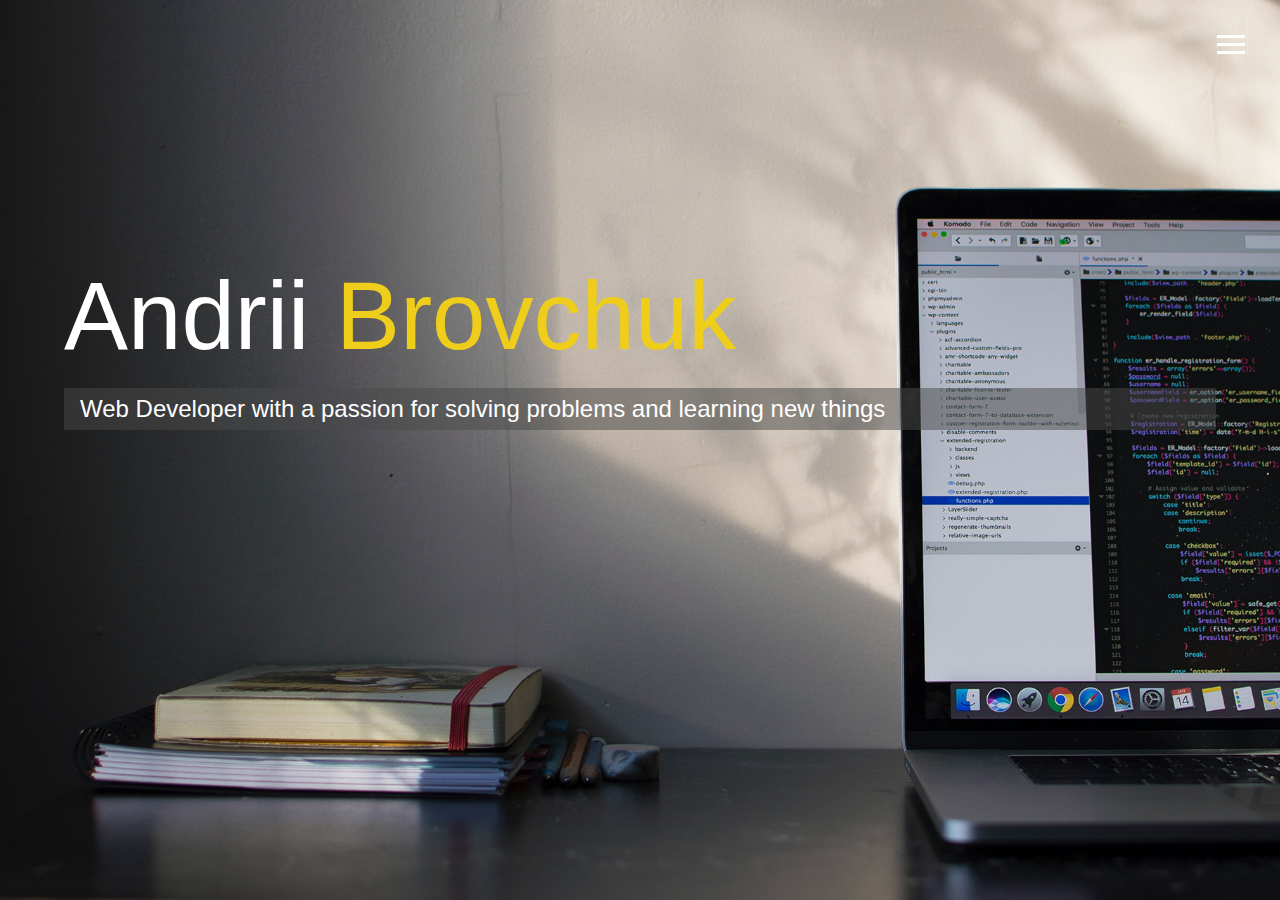
<file: index.html>
<!DOCTYPE html>
<html lang="en">

<head>
  <meta charset="UTF-8">
  <meta name="viewport" content="width=device-width, initial-scale=1.0">
  <meta http-equiv="X-UA-Compatible" content="ie=edge">
  <link rel="stylesheet" href="https://use.fontawesome.com/releases/v5.2.0/css/all.css" integrity="sha384-hWVjflwFxL6sNzntih27bfxkr27PmbbK/iSvJ+a4+0owXq79v+lsFkW54bOGbiDQ"
    crossorigin="anonymous">

  <link rel="stylesheet" href="css/main.css">
  <title>Andrii Brovchuk Portfolio</title>
</head>

<body id="bg-img">
  <header>
    <div class="menu-btn">
      <div class="btn-line"></div>
      <div class="btn-line"></div>
      <div class="btn-line"></div>
    </div>

    <nav class="menu">
      <div class="menu-branding">
        <div class="portrait"></div>
      </div>
      <ul class="menu-nav">
        <li class="nav-item current">
          <a href="index.html" class="nav-link">
            Home
          </a>
        </li>
        <li class="nav-item">
          <a href="about.html" class="nav-link">
            About Me
          </a>
        </li>
        <li class="nav-item">
          <a href="work.html" class="nav-link">
            My Work
          </a>
        </li>
        <li class="nav-item">
          <a href="contact.html" class="nav-link">
            How To Reach Me
          </a>
        </li>
      </ul>
    </nav>
  </header>

  <main id="home">
    <h1 class="lg-heading">
      Andrii
      <span class="text-secondary">Brovchuk</span>
    </h1>
    <h2 class="sm-heading">
      Web Developer with a passion for solving problems and learning new things
    </h2>
    <div class="icons">
      <!-- <a href="#!">
        <i class="fab fa-twitter fa-2x"></i>
      </a>
      <a href="#!">
        <i class="fab fa-facebook fa-2x"></i>
      </a> -->
      <a href="https://www.linkedin.com/in/andriibrovchuk/" target="_blank">
        <i class="fab fa-linkedin fa-2x"></i>
      </a>
      <a href="https://github.com/andriibro" target="_blank">
        <i class="fab fa-github fa-2x"></i>
      </a>
    </div>
  </main>

  <script src="js/main.js"></script>
</body>

</html>
</file>
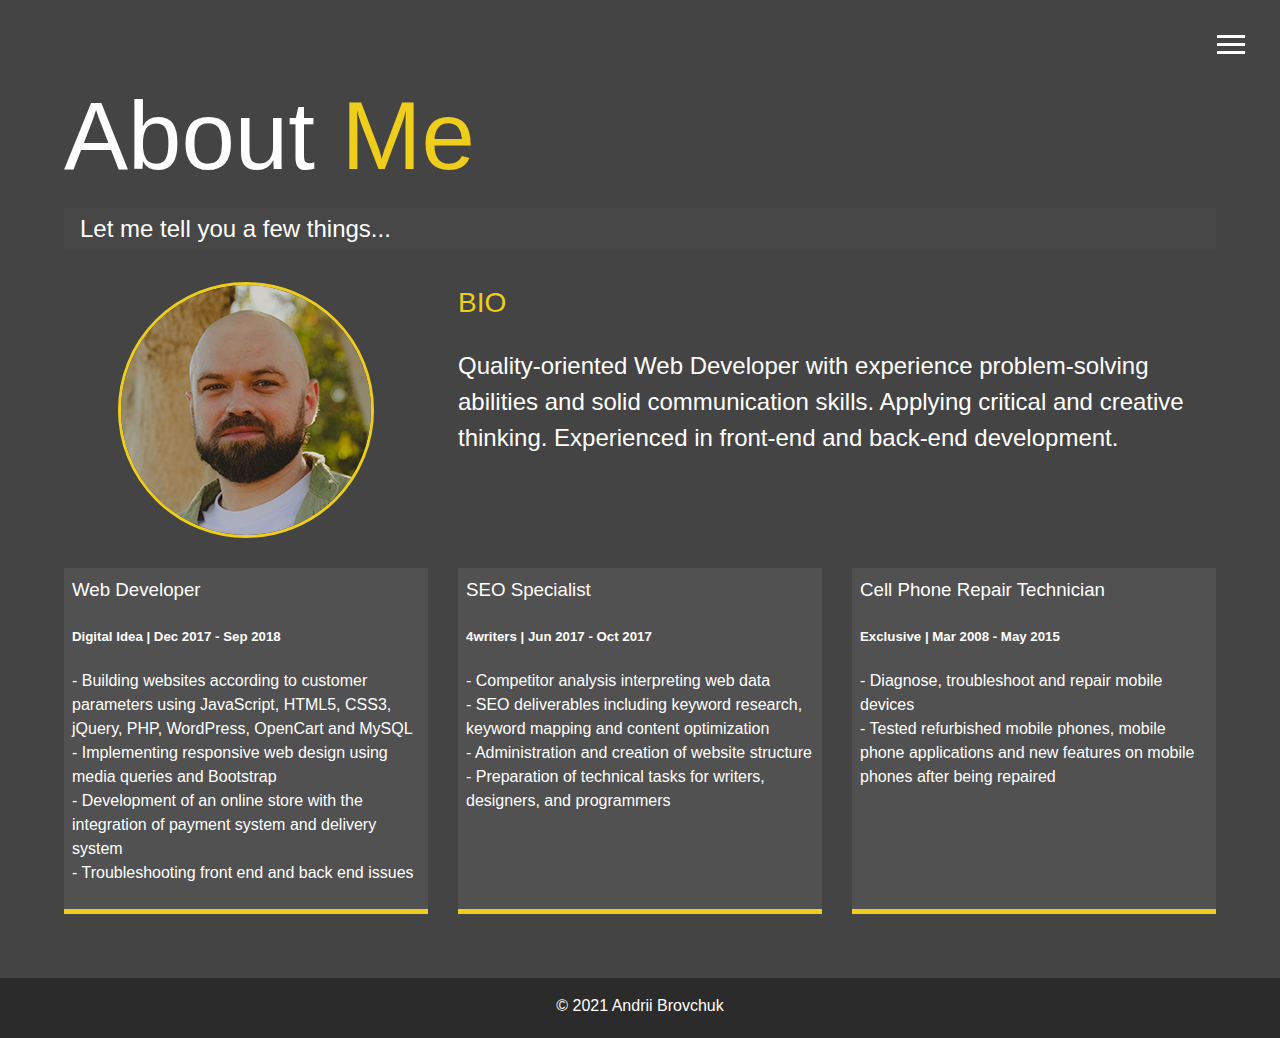
<file: about.html>
<!DOCTYPE html>
<html lang="en">

<head>
  <meta charset="UTF-8">
  <meta name="viewport" content="width=device-width, initial-scale=1.0">
  <meta http-equiv="X-UA-Compatible" content="ie=edge">
  <link rel="stylesheet" href="https://use.fontawesome.com/releases/v5.2.0/css/all.css"
    integrity="sha384-hWVjflwFxL6sNzntih27bfxkr27PmbbK/iSvJ+a4+0owXq79v+lsFkW54bOGbiDQ" crossorigin="anonymous">

  <link rel="stylesheet" href="css/main.css">
  <title>About Me</title>
</head>

<body>
  <header>
    <div class="menu-btn">
      <div class="btn-line"></div>
      <div class="btn-line"></div>
      <div class="btn-line"></div>
    </div>

    <nav class="menu">
      <div class="menu-branding">
        <div class="portrait"></div>
      </div>
      <ul class="menu-nav">
        <li class="nav-item">
          <a href="index.html" class="nav-link">
            Home
          </a>
        </li>
        <li class="nav-item current">
          <a href="about.html" class="nav-link">
            About Me
          </a>
        </li>
        <li class="nav-item">
          <a href="work.html" class="nav-link">
            My Work
          </a>
        </li>
        <li class="nav-item">
          <a href="contact.html" class="nav-link">
            How To Reach Me
          </a>
        </li>
      </ul>
    </nav>
  </header>

  <main id="about">
    <h1 class="lg-heading">
      About
      <span class="text-secondary">Me</span>
    </h1>
    <h2 class="sm-heading">
      Let me tell you a few things...
    </h2>
    <div class="about-info">
      <img src="img/portrait.jpg" alt="John Doe" class="bio-image">

      <div class="bio">
        <h3 class="text-secondary">BIO</h3>
        <p>Quality-oriented Web Developer with experience problem-solving abilities and solid communication skills.
          Applying critical and creative thinking. Experienced in front-end and back-end development.</p>
      </div>

      <div class="job job-1">
        <h3>Web Developer</h3>
        <h5>Digital Idea | Dec 2017 - Sep 2018</h5>
        <p>
          - Building websites according to customer parameters using JavaScript, HTML5, CSS3, jQuery, PHP, WordPress, OpenCart and MySQL<br>
          - Implementing responsive web design using media queries and Bootstrap<br>
          - Development of an online store with the integration of payment system and delivery system<br>
          - Troubleshooting front end and back end issues
        </p>
      </div>

      <div class="job job-2">
        <h3>SEO Specialist</h3>
        <h5>4writers | Jun 2017 - Oct 2017</h5>
        <p>- Competitor analysis interpreting web data<br>
          - SEO deliverables including keyword research, keyword mapping and content optimization<br>
          - Administration and creation of website structure<br>
          - Preparation of technical tasks for writers, designers, and programmers</p>
      </div>

      <div class="job job-3">
        <h3>Cell Phone Repair Technician</h3>
        <h5>Exclusive | Mar 2008 - May 2015</h5>
        <p>- Diagnose, troubleshoot and repair mobile devices<br>
          - Tested refurbished mobile phones, mobile phone applications and new features on mobile phones after being
          repaired</p>
      </div>
    </div>
  </main>

  <footer id="main-footer">
    &copy; 2021 Andrii Brovchuk
  </footer>

  <script src="js/main.js"></script>
</body>

</html>
</file>
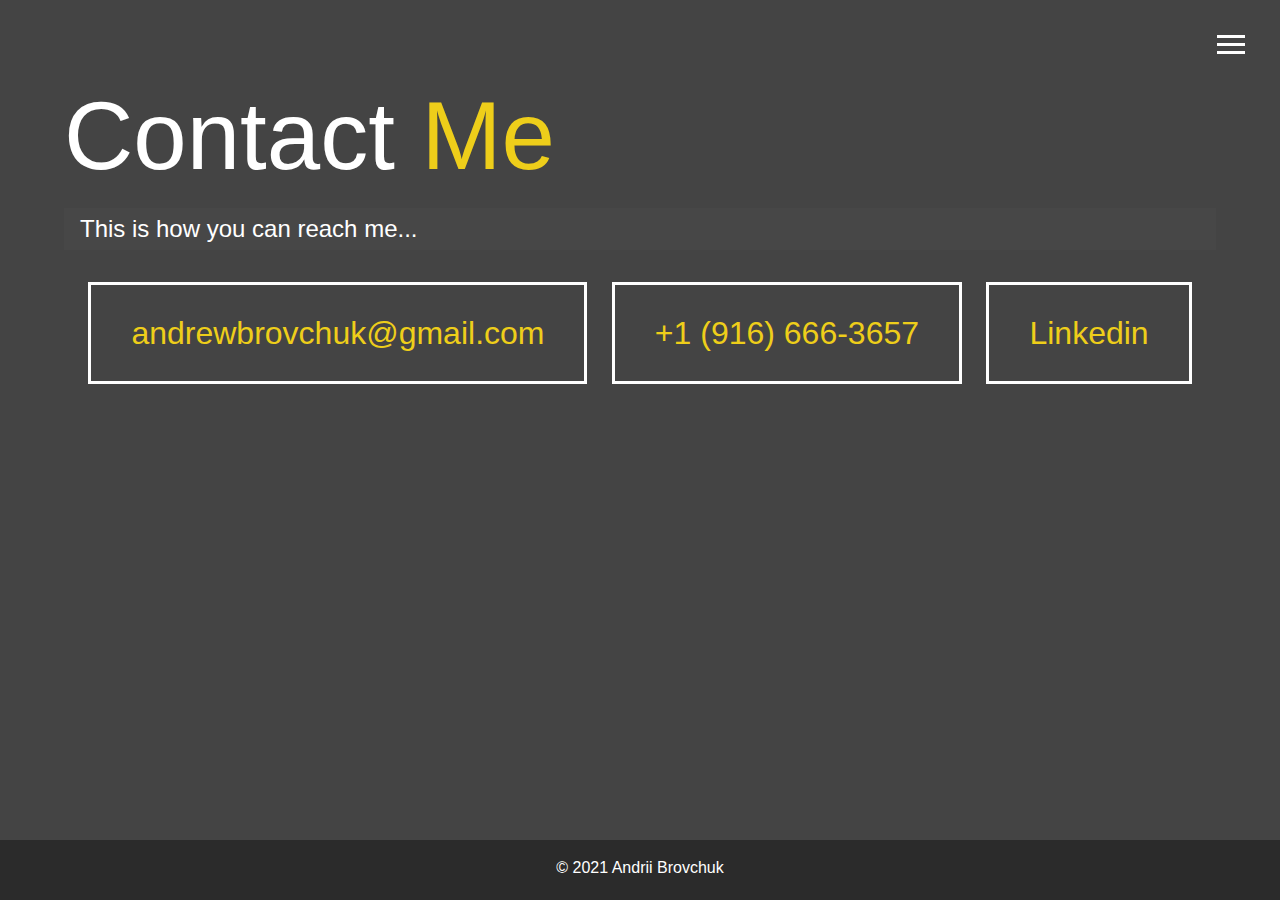
<file: contact.html>
<!DOCTYPE html>
<html lang="en">

<head>
  <meta charset="UTF-8">
  <meta name="viewport" content="width=device-width, initial-scale=1.0">
  <meta http-equiv="X-UA-Compatible" content="ie=edge">
  <link rel="stylesheet" href="https://use.fontawesome.com/releases/v5.2.0/css/all.css"
    integrity="sha384-hWVjflwFxL6sNzntih27bfxkr27PmbbK/iSvJ+a4+0owXq79v+lsFkW54bOGbiDQ" crossorigin="anonymous">

  <link rel="stylesheet" href="css/main.css">
  <title>Contact Me</title>
</head>

<body>
  <header>
    <div class="menu-btn">
      <div class="btn-line"></div>
      <div class="btn-line"></div>
      <div class="btn-line"></div>
    </div>

    <nav class="menu">
      <div class="menu-branding">
        <div class="portrait"></div>
      </div>
      <ul class="menu-nav">
        <li class="nav-item">
          <a href="index.html" class="nav-link">
            Home
          </a>
        </li>
        <li class="nav-item">
          <a href="about.html" class="nav-link">
            About Me
          </a>
        </li>
        <li class="nav-item">
          <a href="work.html" class="nav-link">
            My Work
          </a>
        </li>
        <li class="nav-item current">
          <a href="contact.html" class="nav-link">
            How To Reach Me
          </a>
        </li>
      </ul>
    </nav>
  </header>

  <main id="contact">
    <h1 class="lg-heading">
      Contact
      <span class="text-secondary">Me</span>
    </h1>
    <h2 class="sm-heading">
      This is how you can reach me...
    </h2>
    <div class="boxes">
      <div>
        <a href="mailto:andrewbrovchuk@gmail.com.com?subject=Mail from my site" class="text-secondary">
          <span>andrewbrovchuk@gmail.com</span>
        </a>
      </div>
      <div>
        <a href="tel:+19166663657" class="text-secondary">
          <span>+1 (916) 666-3657</span>
        </a>
      </div>
      <div>
        <a href="https://www.linkedin.com/in/andriibrovchuk/" class="text-secondary" target="_blank">
          <span>Linkedin</span>
        </a>
      </div>
    </div>
  </main>

  <footer id="main-footer">
    &copy; 2021 Andrii Brovchuk
  </footer>

  <script src="js/main.js"></script>
</body>

</html>
</file>
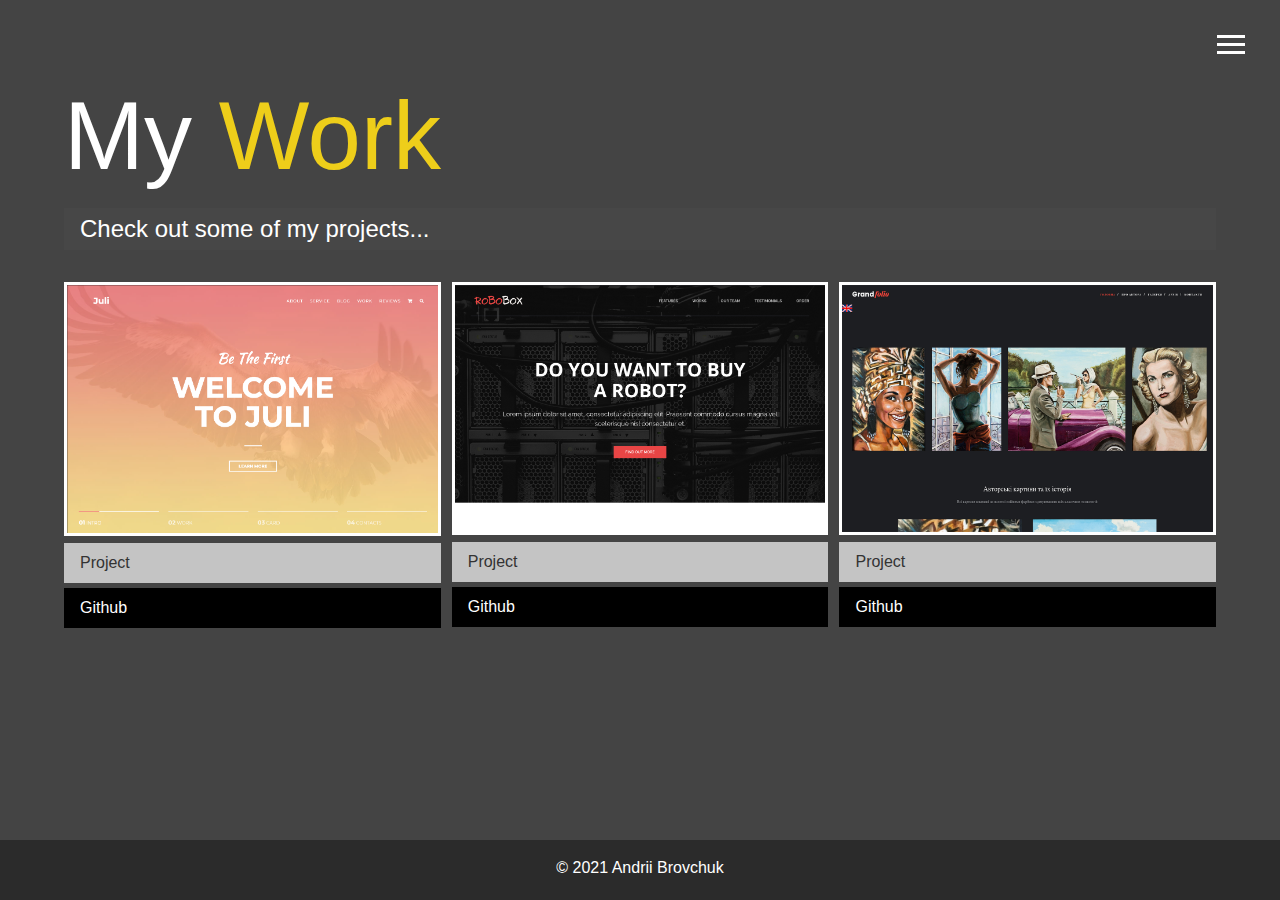
<file: work.html>
<!DOCTYPE html>
<html lang="en">

<head>
  <meta charset="UTF-8">
  <meta name="viewport" content="width=device-width, initial-scale=1.0">
  <meta http-equiv="X-UA-Compatible" content="ie=edge">
  <link rel="stylesheet" href="https://use.fontawesome.com/releases/v5.2.0/css/all.css" integrity="sha384-hWVjflwFxL6sNzntih27bfxkr27PmbbK/iSvJ+a4+0owXq79v+lsFkW54bOGbiDQ"
    crossorigin="anonymous">

  <link rel="stylesheet" href="css/main.css">
  <title>View My Work</title>
</head>

<body>
  <header>
    <div class="menu-btn">
      <div class="btn-line"></div>
      <div class="btn-line"></div>
      <div class="btn-line"></div>
    </div>

    <nav class="menu">
      <div class="menu-branding">
        <div class="portrait"></div>
      </div>
      <ul class="menu-nav">
        <li class="nav-item">
          <a href="index.html" class="nav-link">
            Home
          </a>
        </li>
        <li class="nav-item">
          <a href="about.html" class="nav-link">
            About Me
          </a>
        </li>
        <li class="nav-item current">
          <a href="work.html" class="nav-link">
            My Work
          </a>
        </li>
        <li class="nav-item">
          <a href="contact.html" class="nav-link">
            How To Reach Me
          </a>
        </li>
      </ul>
    </nav>
  </header>

  <main id="work">
    <h1 class="lg-heading">
      My
      <span class="text-secondary">Work</span>
    </h1>
    <h2 class="sm-heading">
      Check out some of my projects...
    </h2>

    <div class="projects">

      <div class="item">
        <a href="#!">
          <img src="img/projects/project1.jpg" alt="Project">
        </a>
        <a href="https://andriibro.github.io/juli/" class="btn-light" target="_blank">
          <i class="fas fa-eye"></i> Project
        </a>
        <a href="https://github.com/andriibro/juli" class="btn-dark" target="_blank">
          <i class="fab fa-github"></i> Github
        </a>
      </div>

      <div class="item">
        <a href="#!">
          <img src="img/projects/project2.jpg" alt="Project">
        </a>
        <a href="https://andriibro.github.io/robobox/" class="btn-light" target="_blank">
          <i class="fas fa-eye"></i> Project
        </a>
        <a href="https://github.com/andriibro/robobox" class="btn-dark" target="_blank">
          <i class="fab fa-github"></i> Github
        </a>
      </div>

      <div class="item">
        <a href="#!">
          <img src="img/projects/project3.jpg" alt="Project">
        </a>
        <a href="http://www.varvaryk-paintings.com/home?language=en" class="btn-light" target="_blank">
          <i class="fas fa-eye"></i> Project
        </a>
        <a href="#" class="btn-dark">
          <i class="fab fa-github"></i> Github
        </a>
      </div>

    </div>

  </main>

  <footer id="main-footer">
    &copy; 2021 Andrii Brovchuk
  </footer>

  <script src="js/main.js"></script>
</body>

</html>
</file>
<file: css/main.css>
.menu-btn {
    position: absolute;
    z-index: 3;
    right: 35px;
    top: 35px;
    cursor: pointer;
    transition: all 0.5s ease-out;
}
.menu-btn .btn-line {
    width: 28px;
    height: 3px;
    margin: 0 0 5px 0;
    background: #fff;
    transition: all 0.5s ease-out;
}
.menu-btn.close {
    transform: rotate(180deg);
}
.menu-btn.close .btn-line:nth-child(1) {
    transform: rotate(45deg) translate(5px, 5px);
}
.menu-btn.close .btn-line:nth-child(2) {
    opacity: 0;
}
.menu-btn.close .btn-line:nth-child(3) {
    transform: rotate(-45deg) translate(7px, -6px);
}

.menu {
    position: fixed;
    top: 0;
    width: 100%;
    opacity: 0.9;
    visibility: hidden;
}
.menu.show {
    visibility: visible;
}
.menu-branding,
.menu-nav {
    display: flex;
    flex-flow: column wrap;
    align-items: center;
    justify-content: center;
    float: left;
    width: 50%;
    height: 100vh;
    overflow: hidden;
}
.menu-nav {
    margin: 0;
    padding: 0;
    background: #373737;
    list-style: none;
    transform: translate3d(0, -100%, 0);
    transition: all 0.5s ease-out;
}
.menu-nav.show {
    transform: translate3d(0, 0, 0);
}
.menu-branding {
    background: #444;
    transform: translate3d(0, 100%, 0);
    transition: all 0.5s ease-out;
}
.menu-branding.show {
    transform: translate3d(0, 0, 0);
}
.menu-branding .portrait {
    width: 250px;
    height: 250px;
    background: url("../img/portrait.jpg");
    border-radius: 50%;
    border: solid 3px #eece1a;
}
.menu .nav-item {
    transform: translate3d(600px, 0, 0);
    transition: all 0.5s ease-out;
}
.menu .nav-item.show {
    transform: translate3d(0, 0, 0);
}
.menu .nav-item.current > a {
    color: #eece1a;
}
.menu .nav-link {
    display: inline-block;
    position: relative;
    font-size: 40px;
    text-transform: uppercase;
    padding: 1rem 0;
    font-weight: 300;
    color: #fff;
    text-decoration: none;
    transition: all 0.5s ease-out;
}
.menu .nav-link:hover {
    color: chartreuse;
    transform: scale(1.25);
}

.nav-item:nth-child(1) {
    transition-delay: 0.1s;
}

.nav-item:nth-child(2) {
    transition-delay: 0.2s;
}

.nav-item:nth-child(3) {
    transition-delay: 0.3s;
}

.nav-item:nth-child(4) {
    transition-delay: 0.4s;
}

* {
    box-sizing: border-box;
}

body {
    background: #444;
    color: #fff;
    height: 100%;
    margin: 0;
    font-family: "Segoe UI", Tahoma, Geneva, Verdana, sans-serif;
    line-height: 1.5;
}
body#bg-img {
    background: url(../img/background.jpg);
    background: rgba(68, 68, 68, 0.9), url(../img/background.jpg);
    background-attachment: fixed;
    background-size: cover;
}

h1,
h2,
h3 {
    margin: 0;
    font-weight: 400;
}
h1.lg-heading,
h2.lg-heading,
h3.lg-heading {
    font-size: 6rem;
}
h1.sm-heading,
h2.sm-heading,
h3.sm-heading {
    margin-bottom: 2rem;
    padding: 0.2rem 1rem;
    background: rgba(73, 73, 73, 0.5);
}

a {
    color: #fff;
    text-decoration: none;
}

header {
    position: fixed;
    z-index: 2;
    width: 100%;
}

.text-secondary {
    color: #eece1a;
}

main {
    padding: 4rem;
    min-height: calc(100vh - 60px);
}
main .icons {
    margin-top: 1rem;
}
main .icons a {
    padding: 0.7rem;
}
main .icons a:hover {
    color: #eece1a;
    transition: all 0.5s ease-out;
}
main#home {
    overflow: hidden;
}
main#home h1 {
    margin-top: 20vh;
}

.about-info {
    display: grid;
    grid-gap: 30px;
    grid-template-areas: "bioimage bio bio" "job1 job2 job3";
    grid-template-columns: repeat(3, 1fr);
}
.about-info .bio-image {
    grid-area: bioimage;
    margin: auto;
    border-radius: 50%;
    border: #eece1a 3px solid;
}
.about-info .bio {
    grid-area: bio;
    font-size: 1.5rem;
}
.about-info .job-1 {
    grid-area: job1;
}
.about-info .job-2 {
    grid-area: job2;
}
.about-info .job-3 {
    grid-area: job3;
}
.about-info .job {
    background: #515151;
    padding: 0.5rem;
    border-bottom: #eece1a 5px solid;
}

.projects {
    display: grid;
    grid-gap: 0.7rem;
    grid-template-columns: repeat(3, 1fr);
}
.projects img {
    width: 100%;
    border: 3px #fff solid;
}
.projects img:hover {
    opacity: 0.5;
    border-color: #eece1a;
    transition: all 0.5s ease-out;
}

.boxes {
    display: flex;
    flex-wrap: wrap;
    justify-content: space-evenly;
    align-items: center;
    margin-top: 1rem;
}
.boxes div {
    font-size: 2rem;
    border: 3px #fff solid;
    padding: 1.5rem 2.5rem;
    margin-bottom: 3rem;
    transition: all 0.5s ease-out;
}
.boxes div:hover {
    padding: 0.5rem 1.5rem;
    background: #eece1a;
    color: #000;
}
.boxes div:hover span {
    color: #000;
}

.btn,
.btn-dark,
.btn-light {
    display: block;
    padding: 0.5rem 1rem;
    border: 0;
    margin-bottom: 0.3rem;
}
.btn:hover,
.btn-dark:hover,
.btn-light:hover {
    background: #eece1a;
    color: #000;
}

.btn-dark {
    background: black;
    color: #fff;
}

.btn-light {
    background: #c4c4c4;
    color: #333;
}

#main-footer {
    text-align: center;
    padding: 1rem;
    background: #2b2b2b;
    color: #fff;
    height: 60px;
}

@media screen and (min-width: 1171px) {
    .projects {
        grid-template-columns: repeat(3, 1fr);
    }
}

@media screen and (min-width: 769px) and (max-width: 1170px) {
    .projects {
        grid-template-columns: repeat(2, 1fr);
    }
}

@media screen and (max-width: 768px) {
    main {
        align-items: center;
        text-align: center;
    }
    main .lg-heading {
        line-height: 1;
        margin-bottom: 1rem;
    }
    ul.menu-nav,
    div.menu-branding {
        float: none;
        width: 100%;
        min-height: 0;
    }
    ul.menu-nav.show,
    div.menu-branding.show {
        transform: translate3d(0, 0, 0);
    }
    .menu-nav {
        height: 75vh;
        transform: translate3d(-100%, 0, 0);
        font-size: 24px;
    }
    .menu-branding {
        height: 25vh;
        transform: translate3d(100%, 0, 0);
    }
    .menu-branding .portrait {
        background: url("../img/portrait_small.jpg");
        width: 150px;
        height: 150px;
    }
    .about-info {
        grid-template-areas: "bioimage" "bio" "job1" "job2" "job3";
        grid-template-columns: 1fr;
    }
    .projects {
        grid-template-columns: repeat(2, 1fr);
    }
}

@media screen and (max-width: 500px) {
    main {
        padding: 2rem;
    }
    main #home h1 {
        margin-top: 10vh;
    }
    main .lg-heading {
        margin-top: 1rem;
        font-size: 5rem;
    }
    .projects {
        grid-template-columns: 1fr;
    }
}
</file>
